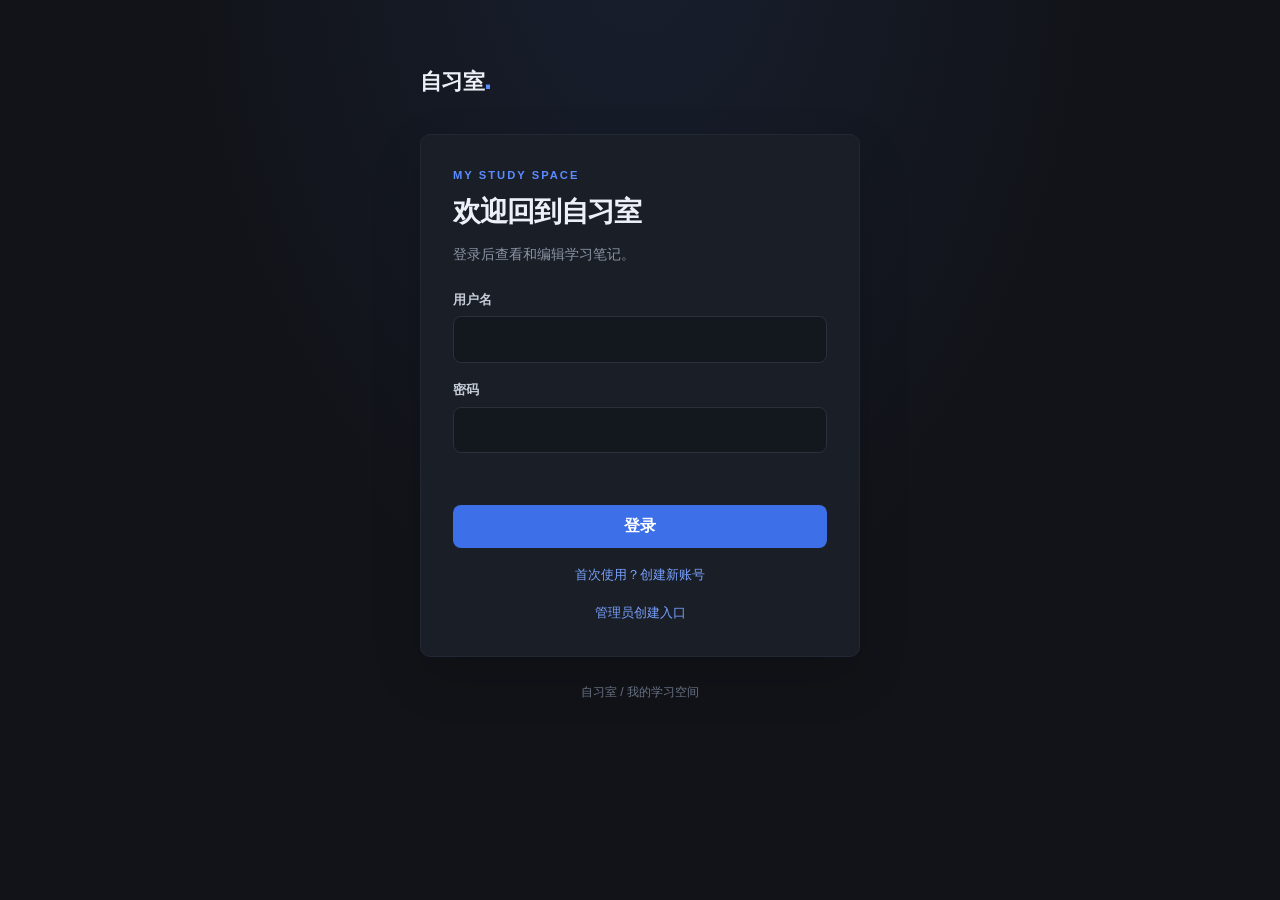
<file: index.html>
<!doctype html>
<html lang="zh-CN">
<head>
  <meta charset="utf-8"><meta name="viewport" content="width=device-width,initial-scale=1">
  <meta name="description" content="登录你的个人学习空间"><meta name="referrer" content="same-origin">
  <meta http-equiv="Content-Security-Policy" content="default-src 'self'; script-src 'self'; style-src 'self'; style-src-elem 'self' 'unsafe-inline'; style-src-attr 'unsafe-inline'; connect-src 'self' https://*.supabase.co; img-src 'self' data:; object-src 'none'; base-uri 'self'; form-action 'self'">
  <title>自习室 · 我的学习空间</title>
  <link rel="icon" href="data:image/svg+xml,%3Csvg xmlns='http://www.w3.org/2000/svg' viewBox='0 0 32 32'%3E%3Crect width='32' height='32' rx='8' fill='%232451e6'/%3E%3Cpath d='M8 8h6l2 2 2-2h6v17h-6l-2 2-2-2H8z' fill='white'/%3E%3C/svg%3E">
  <link rel="stylesheet" href="styles.css"><link rel="stylesheet" href="auth.css"><link rel="stylesheet" href="latex-workbench.css">
</head>
<body class="auth-body">
  <div id="site-view" class="auth-layout"><a class="auth-brand" href="#login">自习室<span>.</span></a><section class="auth-card"><p class="eyebrow">MY STUDY SPACE</p><h1>欢迎回到自习室</h1><p class="auth-intro">正在连接你的学习空间。</p><p id="initial-message" role="status"></p></section></div>
  <template id="home-template">
  <a class="skip-link" href="#main">跳到主要内容</a>
  <header class="topbar">
    <a class="brand" href="#main" aria-label="自习室首页"><span class="brand-icon" aria-hidden="true"><svg viewBox="0 0 24 24"><path d="M3 4h6c2 0 3 1 3 2 0-1 1-2 3-2h6v15h-6c-2 0-3 1-3 2 0-1-1-2-3-2H3z"/><path d="M12 6v15"/></svg></span><span>自习室</span></a>
    <nav aria-label="主导航"><a href="#notes">学习笔记</a></nav>
    <span class="top-label">个人学习主页</span>
  </header>
  <main id="main">
    <div class="page-heading"><div><p class="eyebrow">MY STUDY SPACE</p><h1>我的学习空间<span class="title-dot">.</span></h1></div><span class="heading-label">最近笔记</span></div>
    <div class="workspace">
      <section class="notes-panel panel" id="notes" aria-labelledby="notes-title">
        <div class="section-heading"><div><span class="section-number">01</span><h2 id="notes-title">学习笔记</h2></div><span class="count" id="notes-count">0 篇</span></div>
        <div class="notes-list" id="notes-list"><div class="empty-note"><div class="empty-icon" aria-hidden="true"><svg viewBox="0 0 48 48"><rect x="11" y="7" width="29" height="34" rx="3"/><path d="M17 7v34M7 15h8M7 24h8M7 33h8M23 17h10M23 24h10M23 31h6"/></svg></div><h3>第一篇笔记，从这里开始</h3><p>这里留给你的课堂笔记、解题思路和知识整理。</p><span class="empty-caption">还没有笔记</span></div></div>
        <div class="panel-foot"><span class="small-square" aria-hidden="true"></span><span>学习笔记</span><span class="foot-right">慢慢积累</span></div>
      </section>
    </div>
    <footer><span>自习室 <span class="footer-divider">/</span> 我的学习空间</span><span>一页笔记，一点进步。</span></footer>
  </main>
  
  
</template>
  <script src="mathjax-config.js"></script>
  <script defer src="mathjax/tex-svg-full.js"></script>
  <script type="module" src="app.js"></script>
</body>
</html>
</file>
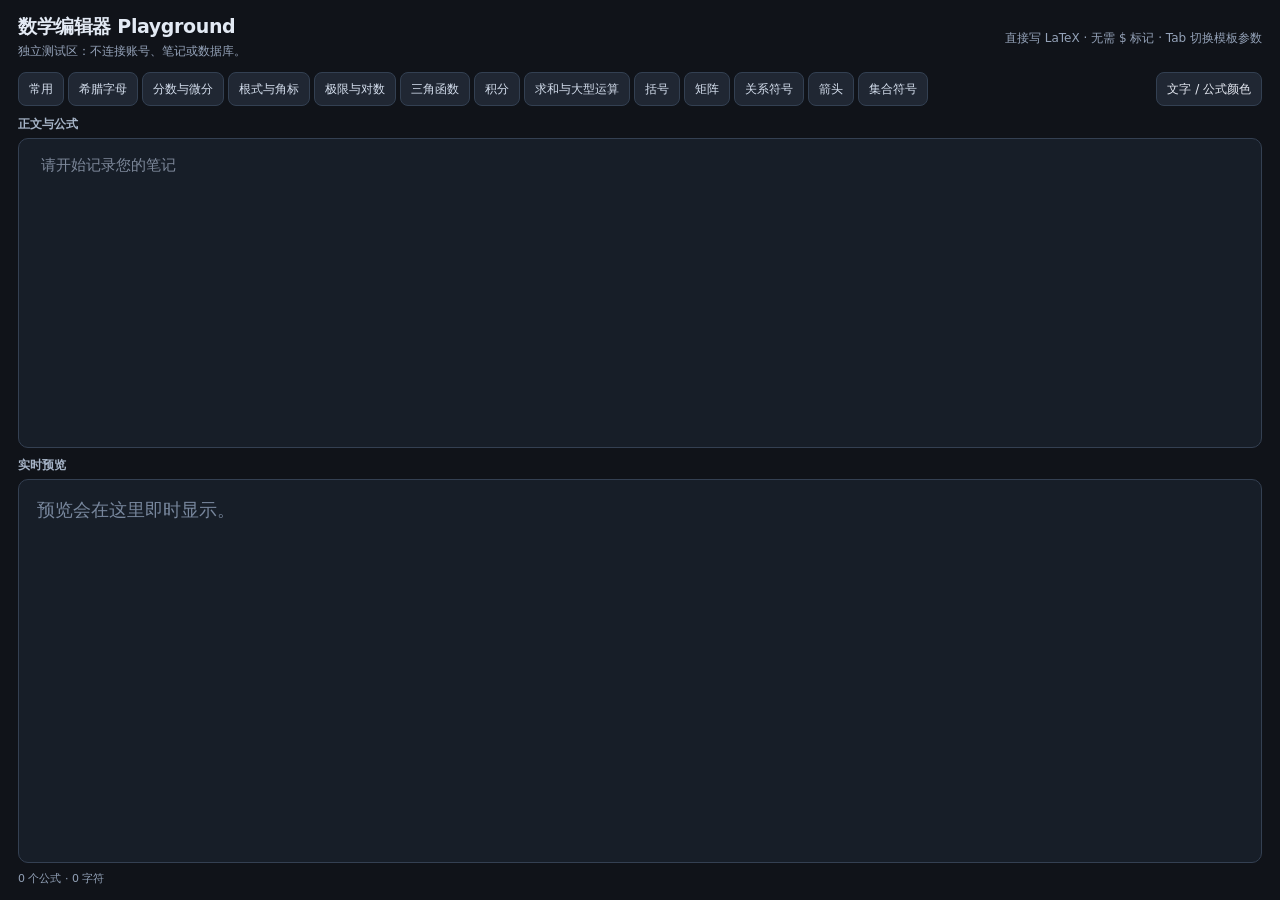
<file: latex-playground.html>
<!doctype html>
<html lang="zh-CN">
<head>
  <meta charset="utf-8">
  <meta name="viewport" content="width=device-width, initial-scale=1">
  <title>LaTeX 编辑器 Playground</title>
  <link rel="stylesheet" href="latex-playground.css">
  <script src="mathjax-config.js"></script>
  <script defer src="mathjax/tex-svg-full.js"></script>
  <script type="module" src="latex-playground.js"></script>
</head>
<body>
  <main class="playground">
    <header class="playground-header">
      <div>
        <h1>数学编辑器 Playground</h1>
        <p>独立测试区：不连接账号、笔记或数据库。</p>
      </div>
      <span class="playground-hint">直接写 LaTeX · 无需 $ 标记 · Tab 切换模板参数</span>
    </header>
    <div id="math-workbench-root"></div>
  </main>
</body>
</html>
</file>
<file: styles.css>
@charset "UTF-8";

:root {
  color-scheme: dark;
  --bg: #111318;
  --bg-raised: #151820;
  --surface: #1a1e26;
  --surface-strong: #202530;
  --surface-soft: #171b22;
  --input: #13171e;
  --text: #edf1f7;
  --text-soft: #c5ccd8;
  --muted: #8b95a6;
  --muted-dim: #687284;
  --line: #2a303c;
  --line-soft: #222833;
  --blue: #5b8cff;
  --blue-hover: #78a2ff;
  --blue-strong: #3d6fe8;
  --danger: #f18491;
  --danger-bg: #2a1b22;
  --color-red: #ff8994;
  --color-orange: #ffb47e;
  --color-yellow: #f5d477;
  --color-green: #92d9a5;
  --color-cyan: #81d9e5;
  --color-blue: #9fbcff;
  --color-purple: #c0a6f6;
  --color-pink: #f3a5cf;
  --color-gray: #a9b1bf;
  --radius: 10px;
  --radius-small: 8px;
  --space-1: .35rem;
  --space-2: .65rem;
  --space-3: .9rem;
  --space-4: 1.25rem;
  --space-5: 1.6rem;
  --space-6: 2.2rem;
  font-family: Inter, "Segoe UI", "Microsoft YaHei", sans-serif;
  font-size: 16px;
}

* { box-sizing: border-box; }
html { scroll-behavior: smooth; scroll-padding-top: 2rem; }
body { margin: 0; background: var(--bg); color: var(--text); line-height: 1.6; }
a { color: inherit; text-decoration: none; }
a:focus-visible, button:focus-visible, input:focus-visible, textarea:focus-visible, select:focus-visible { outline: 2px solid var(--blue); outline-offset: 3px; }
button, input, textarea, select { font: inherit; }
button { color: inherit; }
p { margin: 0; }
h1, h2, h3 { color: var(--text); }
h1 { font-size: clamp(2rem, 3.2vw, 2.8rem); line-height: 1.2; font-weight: 680; letter-spacing: -.04em; margin: 0; }
h2 { margin: 0; font-size: 1.08rem; line-height: 1.3; font-weight: 650; }
h3 { margin: 0 0 .45rem; font-size: 1rem; font-weight: 620; }

.skip-link { position: fixed; left: 1rem; top: -5rem; z-index: 3; padding: .65rem .8rem; border-radius: var(--radius-small); background: var(--blue); color: #fff; }
.skip-link:focus { top: 1rem; }
.topbar { min-height: 72px; display: flex; align-items: center; gap: 3rem; padding: .9rem max(4vw, calc((100vw - 1180px) / 2)); background: rgba(21, 24, 32, .96); border-bottom: 1px solid var(--line-soft); }
.brand { display: inline-flex; align-items: center; gap: .65rem; color: var(--text); font-size: 1.08rem; font-weight: 700; letter-spacing: -.02em; white-space: nowrap; }
.brand::before { content: ""; width: 9px; height: 9px; border-radius: 3px; background: var(--blue); box-shadow: 0 0 0 3px #5b8cff20; }
.brand-icon { display: grid; place-items: center; width: 32px; height: 32px; border-radius: var(--radius-small); background: var(--blue-strong); color: #fff; }
.brand-icon svg { width: 20px; fill: none; stroke: currentColor; stroke-width: 1.6; stroke-linejoin: round; }
nav { display: flex; align-items: center; gap: 1.55rem; font-size: .875rem; }
nav a { padding: .35rem 0; color: var(--muted); transition: color .15s ease; }
nav a:hover { color: var(--text); }
.top-label { margin-left: auto; color: var(--muted); font-size: .8rem; }
.account-menu { display: flex; align-items: center; gap: .85rem; margin-left: auto; color: var(--muted); font-size: .82rem; }

main { width: min(100% - 3rem, 1180px); margin: 0 auto; padding: 3.2rem 0 2rem; }
.content-main { max-width: 1180px; }
.page-heading { display: flex; align-items: flex-end; justify-content: space-between; gap: 1.5rem; margin-bottom: 2rem; }
.eyebrow { margin: 0 0 .65rem; color: var(--blue); font-size: .7rem; font-weight: 700; letter-spacing: .18em; }
.title-dot { margin-left: .1em; color: var(--blue); }
.heading-label { padding-bottom: .2rem; color: var(--muted); font-size: .8rem; letter-spacing: .08em; }
.page-intro { margin-top: .65rem; color: var(--muted); font-size: .9rem; }

.workspace { display: block; }
.panel { overflow: hidden; background: var(--surface); border: 1px solid var(--line-soft); border-radius: var(--radius); scroll-margin-top: 2rem; }
.section-heading { display: flex; align-items: center; justify-content: space-between; gap: 1rem; padding: 1.25rem 1.45rem; border-bottom: 1px solid var(--line-soft); }
.section-heading > div { display: flex; align-items: center; gap: .65rem; }
.section-heading-actions { display: flex; align-items: center; justify-content: flex-end; gap: .65rem; }
.section-number { color: var(--blue); font-family: ui-monospace, SFMono-Regular, Consolas, monospace; font-size: .7rem; font-weight: 650; }
.count { padding: .18rem .5rem; border-radius: 6px; background: var(--surface-strong); color: var(--muted); font-size: .75rem; white-space: nowrap; }
.notes-list { min-height: 300px; }
.empty-note { padding: 3rem 2rem; color: var(--muted); text-align: center; background: repeating-linear-gradient(0deg, transparent, transparent 39px, #ffffff04 40px); }
.empty-note p, .empty-links p { max-width: 34rem; margin: 0 auto; color: var(--muted); font-size: .9rem; line-height: 1.8; }
.empty-icon { display: grid; place-items: center; width: 56px; height: 56px; margin: 0 auto 1rem; border: 1px solid var(--line); border-radius: var(--radius); background: var(--surface-strong); color: var(--blue); }
.empty-icon svg { width: 34px; height: 34px; fill: none; stroke: currentColor; stroke-width: 1.6; stroke-linecap: round; stroke-linejoin: round; }
.empty-caption { display: inline-block; margin-top: 1.2rem; color: var(--muted-dim); font-size: .78rem; }
.panel-foot { display: flex; align-items: center; gap: .5rem; padding: .85rem 1.45rem; border-top: 1px solid var(--line-soft); color: var(--muted); font-size: .78rem; }
.small-square { width: 6px; height: 6px; border-radius: 2px; background: var(--blue); }
.foot-right { margin-left: auto; }
.links-panel { display: flex; flex-direction: column; }
.links-list { flex: 1; }
.empty-links { padding: 2rem 1.45rem; }
.link-icon { display: grid; place-items: center; width: 40px; height: 40px; margin-bottom: 1rem; border-radius: var(--radius-small); background: var(--surface-strong); color: var(--muted); }
.link-icon svg { width: 21px; height: 21px; fill: none; stroke: currentColor; stroke-width: 1.5; stroke-linecap: round; }
.empty-links .empty-caption { margin-top: 1rem; }
.links-bottom { display: flex; justify-content: space-between; margin: 0 1.45rem 1rem; padding-top: .75rem; border-top: 1px dashed var(--line); color: var(--muted); font-size: .78rem; }
.links-bottom > span:last-child { color: var(--muted-dim); font-size: .95rem; }
footer { display: flex; justify-content: space-between; gap: 1rem; margin-top: 3rem; color: var(--muted-dim); font-size: .78rem; }
.footer-divider { padding: 0 .5rem; color: var(--line); }
.note-item, .resource { display: block; padding: 1.2rem 1.45rem; border-bottom: 1px solid var(--line-soft); }
.note-item:hover, .resource:hover { background: #20253066; }
.note-item { cursor: pointer; transition: background .15s ease; }
.note-item:hover { box-shadow: inset 2px 0 var(--blue); }
.note-item p, .resource p { color: var(--muted); font-size: .88rem; }
.note-meta { display: block; margin-top: .55rem; color: var(--muted-dim); font-size: .75rem; }
.resource strong { display: block; font-size: .95rem; }
.resource p { margin-top: .25rem; overflow-wrap: anywhere; }

.welcome-panel { display: grid; grid-template-columns: minmax(0, 1fr) auto auto; align-items: center; gap: 1.5rem; padding: 1.45rem 1.6rem; margin-bottom: 1.25rem; border: 1px solid var(--line-soft); border-radius: var(--radius); background: var(--surface); }
.welcome-copy h2 { margin-bottom: .3rem; font-size: 1.25rem; }
.welcome-copy .eyebrow { margin-bottom: .3rem; }
.welcome-text { color: var(--muted); font-size: .88rem; }
.home-actions { display: flex; flex-wrap: wrap; gap: .5rem; }
.draft-recovery { display: block; margin: 0 0 1rem; padding: .8rem 1rem; border: 1px solid var(--line); border-radius: var(--radius-small); background: var(--surface); color: var(--blue-hover); font-size: .84rem; }
.home-tag-strip { display: flex; flex-wrap: wrap; align-items: center; gap: .5rem; margin-bottom: 1rem; }
.home-tag-strip > span { margin-right: .25rem; color: var(--muted); font-size: .78rem; }
.welcome-stats { display: flex; gap: .55rem; }
.stat-card { min-width: 88px; padding: .7rem .85rem; border: 1px solid var(--line-soft); border-radius: var(--radius-small); background: var(--surface-soft); }
.stat-card strong, .stat-card span { display: block; }
.stat-card strong { color: var(--text); font-size: 1.25rem; line-height: 1.2; }
.stat-card span { margin-top: .2rem; color: var(--muted); font-size: .72rem; }

.primary-link, .secondary-link { display: inline-flex; align-items: center; justify-content: center; min-height: 40px; padding: .55rem .9rem; border-radius: var(--radius-small); font-size: .84rem; font-weight: 620; white-space: nowrap; transition: background .15s ease, border-color .15s ease, color .15s ease; }
.primary-link { background: var(--blue-strong); color: #fff; }
.primary-link:hover { background: var(--blue); }
.secondary-link { border: 1px solid var(--line); background: var(--surface-strong); color: var(--text-soft); }
.secondary-link:hover { border-color: #3b4657; background: #28303d; color: var(--text); }
.new-note-button { cursor: pointer; }

.editor-grid { display: block; }
.library-grid { display: grid; grid-template-columns: 1fr; gap: 1.25rem; margin-top: 1.25rem; }
.content-form { padding: 1.45rem 1.6rem 1.6rem; }
.content-form label, .account-create label, .auth-card label { display: block; margin: 1rem 0 .4rem; color: var(--text-soft); font-size: .82rem; font-weight: 620; }
.content-form label:first-child { margin-top: 0; }
.content-form input, .content-form textarea, .content-form select, .account-create input, .auth-card input { width: 100%; min-height: 42px; padding: .6rem .72rem; border: 1px solid var(--line); border-radius: var(--radius-small); background: var(--input); color: var(--text); resize: vertical; transition: border-color .15s ease, box-shadow .15s ease, background .15s ease; }
.content-form input::placeholder, .content-form textarea::placeholder, .account-create input::placeholder, .auth-card input::placeholder { color: var(--muted-dim); }
.content-form input:focus, .content-form textarea:focus, .content-form select:focus, .account-create input:focus, .auth-card input:focus { border-color: var(--blue); outline: none; box-shadow: 0 0 0 3px #5b8cff1a; background: #151a23; }
.content-form select { appearance: none; padding-right: 2.2rem; background-image: linear-gradient(45deg, transparent 50%, var(--muted) 50%), linear-gradient(135deg, var(--muted) 50%, transparent 50%); background-position: calc(100% - 15px) 18px, calc(100% - 10px) 18px; background-size: 5px 5px, 5px 5px; background-repeat: no-repeat; }
.content-form select option { background: var(--surface); color: var(--text); }
.form-split { display: grid; grid-template-columns: .8fr 1.2fr; gap: 1rem; }
.form-status { min-height: 1.25rem; margin: .7rem 0; color: var(--blue-hover); font-size: .8rem; }
.note-editor-form > .auth-submit { width: auto; min-width: 116px; margin-left: auto; }
.manage-list { list-style: none; padding: 0; margin: 0; }
.manage-row { display: flex; align-items: center; justify-content: space-between; gap: 1rem; padding: .95rem 1.45rem; border-bottom: 1px solid var(--line-soft); }
.manage-row:last-child { border-bottom: 0; }
.manage-row strong { display: block; color: var(--text); font-size: .9rem; }
.manage-row p { margin-top: .2rem; color: var(--muted); font-size: .78rem; overflow-wrap: anywhere; }
.manage-actions { display: flex; align-items: center; gap: .4rem; }
.manage-empty { padding: 1.5rem; color: var(--muted); font-size: .84rem; }
.danger-button { padding: .35rem .6rem; border: 1px solid #61323d; border-radius: 7px; background: var(--danger-bg); color: var(--danger); font-size: .78rem; cursor: pointer; }
.danger-button:hover { background: #38202a; }
.danger-button:disabled { opacity: .5; cursor: wait; }

.form-split > div { min-width: 0; }
.content-form input[type="date"] { color-scheme: dark; min-width: 0; }
.tag-picker { margin-top: 1rem; min-width: 0; }
.tag-chips { display: flex; flex-wrap: wrap; gap: .4rem; margin-bottom: .5rem; }
.tag-chip { border: 1px solid var(--line); border-radius: var(--radius-small); padding: .25rem .55rem; background: var(--surface-strong); color: var(--text-soft); font-size: .8rem; max-width: 100%; overflow-wrap: anywhere; cursor: pointer; }
.tag-chip:hover { color: var(--text); background: var(--bg-raised); }
.tag-search-row { display: flex; gap: .5rem; }
.tag-search-row input { flex: 1; min-width: 0; }
.tag-search-row button { flex-shrink: 0; cursor: pointer; }
.tag-options { max-height: 200px; overflow-y: auto; padding: .35rem; margin-top: .4rem; border: 1px solid var(--line); border-radius: var(--radius-small); background: var(--surface-strong); }
.tag-options button { display: block; width: 100%; text-align: left; padding: .5rem .6rem; border: 0; border-radius: 6px; background: transparent; color: var(--text-soft); cursor: pointer; overflow-wrap: anywhere; }
.tag-options button:hover, .tag-options button:focus-visible { background: var(--surface); color: var(--blue-hover); }
.tag-options p { color: var(--muted); padding: .5rem; font-size: .85rem; }
.note-filters { display: flex; flex-wrap: wrap; gap: .8rem; padding: 1rem 1.4rem; border-bottom: 1px solid var(--line-soft); }
.note-filters label { display: grid; gap: .3rem; color: var(--muted); font-size: .75rem; }
.note-filters select { min-width: 150px; min-height: 36px; padding: .35rem .6rem; border: 1px solid var(--line); border-radius: var(--radius-small); background: var(--input); color: var(--text); }
.note-management-link { display: block; min-width: 0; flex: 1; color: inherit; }
.note-management-link:hover strong { color: var(--blue-hover); }
.note-list-meta { display: flex; flex-wrap: wrap; align-items: center; gap: .35rem; margin-top: .55rem; }
.tag-chip-static { display: inline-flex; width: fit-content; margin: 0; cursor: default; }
.status-badge { display: inline-flex; align-items: center; min-height: 23px; padding: .12rem .45rem; border: 1px solid var(--line); border-radius: 6px; color: var(--muted); font-size: .7rem; }
.draft-badge { border-color: #5c4b2c; background: #272319; color: #d6b76f; }
.editor-actions { display: flex; justify-content: flex-end; gap: .6rem; margin-top: .8rem; }
.editor-actions button { min-height: 40px; cursor: pointer; }
.note-editor-form #note-workbench-root { height: 650px; min-height: 0; min-width: 0; }
.note-settings { margin-top: .8rem; border: 1px solid var(--line); border-radius: var(--radius-small); background: var(--surface-soft); }
.note-settings > summary { padding: .5rem .7rem; color: var(--text-soft); font-size: .8rem; cursor: pointer; }
.settings-body { padding: .2rem .8rem 1rem; }
.editor-footer { display: flex; align-items: center; justify-content: space-between; gap: .75rem; }
.editor-footer .form-status, .editor-footer .editor-actions { margin: 0; }
.link-quick-entry { margin-top: 1rem; padding-top: .9rem; border-top: 1px solid var(--line-soft); }
.link-quick-entry summary { color: var(--blue-hover); font-weight: 620; cursor: pointer; }
.link-quick-form { display: grid; grid-template-columns: 1fr 1.35fr 1.3fr auto; align-items: end; gap: .7rem; margin-top: .9rem; }
.link-quick-form .form-status { grid-column: 1 / -1; margin: 0; }

.plaza-list { display: grid; grid-template-columns: repeat(auto-fit, minmax(300px, 1fr)); gap: 1rem; }
.plaza-card { display: block; min-height: 190px; padding: 1.25rem 1.4rem; border: 1px solid var(--line); border-radius: 12px; background: var(--surface); transition: background .15s ease, border-color .15s ease; }
.plaza-card:hover { border-color: #46536a; background: var(--surface-strong); }
.plaza-card h2 { margin-bottom: .5rem; }
.plaza-card p { min-height: 3.1em; overflow: hidden; color: var(--muted); font-size: .86rem; line-height: 1.65; }
.plaza-tags { display: flex; flex-wrap: wrap; gap: .4rem; margin-top: .7rem; }
.private-overview { display: grid; grid-template-columns: repeat(4,minmax(0,1fr)); gap: .75rem; margin-bottom: 1rem; }
.private-stat { padding: 1.2rem; }
.private-stat strong { display: block; font-size: 1.65rem; }
.private-stat span { color: var(--muted); font-size: .82rem; }
.private-tags { padding: 1.25rem; margin-bottom: 1rem; }
.private-tag-links { display: flex; flex-wrap: wrap; gap: .5rem; margin-top: .9rem; }

@media (min-width: 900px) and (min-height: 600px) {
  .editor-main { height: calc(100dvh - 72px); min-height: 0; display: grid; grid-template-rows: auto minmax(0, 1fr); gap: .45rem; padding: .7rem 0; overflow: hidden; }
  .editor-main .page-heading { align-items: center; margin: 0; }
  .editor-main .page-heading h1 { font-size: 1.25rem; }
  .editor-main .page-heading .eyebrow, .editor-main .page-intro { display: none; }
  .editor-panel { min-height: 0; overflow: visible; }
  .note-editor-form { height: 100%; min-height: 0; display: grid; grid-template-rows: auto auto minmax(0, 1fr) auto; gap: .3rem; padding: .6rem .9rem; }
  .note-editor-form > label { margin: 0; }
  .note-editor-form #note-title { min-height: 38px; height: 38px; }
  .note-editor-form #note-workbench-root { height: 100%; min-height: 0; }
  .note-editor-form .note-settings { position: relative; margin: 0; width: fit-content; min-width: 130px; }
  .note-editor-form .settings-body { position: absolute; z-index: 8; bottom: calc(100% + .4rem); left: 0; width: min(440px, 70vw); max-height: min(50dvh, 420px); overflow-y: auto; border: 1px solid var(--line); border-radius: var(--radius-small); background: var(--surface); box-shadow: 0 12px 28px #0005; }
  .note-editor-form .editor-footer .form-status { min-width: 0; overflow: hidden; text-overflow: ellipsis; white-space: nowrap; }
  .note-editor-form .editor-footer .form-status { flex: 1; }
}
.note-reader { max-width: 900px; margin: 0 auto; padding: 2rem; }
.note-reader h1 { margin: .25rem 0 .5rem; }
.note-reader-body { min-height: 180px; overflow-x: auto; margin: 1.8rem 0; color: var(--text); font-size: 19px; line-height: 1.95; }
.note-reader-body .math-display { margin: .7em 0; }

@media (max-width: 1380px) { main { width: min(100% - 2.5rem, 1180px); } }
@media (max-width: 900px) {
  .welcome-panel { grid-template-columns: 1fr auto; }
  .welcome-panel .primary-link { grid-column: 1 / -1; justify-self: start; }
  .form-split { grid-template-columns: 1fr; }
  .link-quick-form { grid-template-columns: 1fr 1fr; }
}
@media (max-width: 760px) {
  .private-overview { grid-template-columns: repeat(2,minmax(0,1fr)); }
  .plaza-list { grid-template-columns: 1fr; }
  .topbar { flex-wrap: wrap; gap: 1rem 1.4rem; min-height: 68px; }
  .top-label { display: none; }
  nav { margin-left: auto; gap: 1rem; overflow-x: auto; }
  .account-menu { flex-basis: 100%; justify-content: flex-end; }
  main { width: min(100% - 1.5rem, 620px); padding-top: 2.1rem; }
  .page-heading { align-items: flex-start; margin-bottom: 1.45rem; }
  .page-heading .secondary-link { display: none; }
  .heading-label { display: none; }
  .welcome-panel { grid-template-columns: 1fr; padding: 1.25rem; }
  .welcome-panel .primary-link { grid-column: auto; justify-self: start; }
  .welcome-stats { width: 100%; }
  .stat-card { flex: 1; min-width: 0; }
  .section-heading { align-items: flex-start; flex-wrap: wrap; padding: 1.1rem 1.15rem; }
  .section-heading-actions { margin-left: auto; }
  .content-form { padding: 1.2rem 1.15rem 1.35rem; }
  .note-editor-form #note-workbench-root { min-width: 0; }
  .note-filters { display: grid; grid-template-columns: 1fr; padding: 1rem 1.15rem; }
  .note-filters select { width: 100%; }
  .editor-actions { flex-direction: column-reverse; }
  .editor-actions button { width: 100%; }
  .editor-footer { align-items: stretch; flex-direction: column; }
  .tag-search-row { flex-direction: column; }
  .tag-search-row button { width: 100%; }
  .link-quick-form { grid-template-columns: 1fr; }
  .note-item, .resource, .manage-row { padding-right: 1.15rem; padding-left: 1.15rem; }
  .manage-row { align-items: flex-start; flex-direction: column; }
  .manage-actions { align-self: flex-end; }
  .note-reader { padding: 1.35rem; }
  .note-editor-form > .auth-submit { width: 100%; }
  footer { flex-wrap: wrap; margin-top: 2rem; }
}
@media (max-width: 480px) {
  .section-heading-actions { width: 100%; justify-content: space-between; }
  .new-note-button { flex: 1; }
}
@media (max-width: 380px) { nav { gap: .75rem; font-size: .8rem; } .brand { font-size: 1rem; } }
@media (prefers-reduced-motion: reduce) { html { scroll-behavior: auto; } *, *::before, *::after { transition-duration: .01ms !important; } }
</file>
<file: auth.css>
.auth-body { min-height: 100vh; background: radial-gradient(ellipse at 50% -10%, #26365b55 0, transparent 52%), var(--bg); }
.auth-layout { width: min(calc(100% - 2rem), 440px); margin: 0 auto; padding: 3.5rem 0; }
.auth-brand { display: block; margin-bottom: 2rem; color: var(--text); font-size: 1.35rem; font-weight: 720; letter-spacing: -.03em; }
.auth-brand span { color: var(--blue); font-size: 1.8rem; }
.auth-card { padding: 2rem; border: 1px solid var(--line-soft); border-radius: var(--radius); background: var(--surface); box-shadow: 0 20px 50px #00000025; }
.auth-card h1 { font-size: 1.75rem; }
.auth-intro { margin: .85rem 0 1.5rem; color: var(--muted); font-size: .88rem; }
.auth-message { min-height: 1.4rem; margin: .9rem 0; color: var(--danger); font-size: .82rem; overflow-wrap: anywhere; }
.field-hint { margin: .45rem 0; color: var(--muted-dim); font-size: .76rem; }
.auth-submit { display: block; width: 100%; min-height: 42px; padding: .55rem 1rem; border: 0; border-radius: var(--radius-small); background: var(--blue-strong); color: #fff; font: inherit; font-weight: 620; cursor: pointer; transition: background .15s ease, opacity .15s ease; }
.auth-submit:hover { background: var(--blue); }
.auth-submit:disabled { opacity: .55; cursor: wait; }
.auth-help { display: block; margin: 1.1rem 0 0; color: var(--blue-hover); font-size: .8rem; text-align: center; }
.auth-footer { margin-top: 1.6rem; color: var(--muted-dim); font-size: .76rem; text-align: center; }
#logout-button { min-height: 32px; padding: .3rem .6rem; border: 1px solid var(--line); border-radius: 7px; background: var(--surface-strong); color: var(--text-soft); cursor: pointer; }
#logout-button:hover { background: #29313e; color: var(--text); }
.accounts-main { max-width: 1040px; }
.accounts-grid { display: grid; grid-template-columns: 1fr 1.1fr; gap: 1.25rem; }
.account-create { padding: 1.6rem; }
.account-list { max-height: 420px; overflow: auto; list-style: none; padding: 0; margin: 0; }
.account-list li { display: flex; align-items: center; justify-content: space-between; gap: 1rem; padding: .95rem 1.4rem; border-bottom: 1px solid var(--line-soft); }
.account-list strong { color: var(--text); font-size: .88rem; overflow-wrap: anywhere; }
.account-list span { color: var(--muted); font-size: .76rem; white-space: nowrap; }
.account-explainer { padding: 1.25rem 1.4rem; color: var(--muted); font-size: .8rem; }
@media (max-width: 760px) { .auth-layout { padding-top: 2rem; } .auth-card { padding: 1.35rem; } .accounts-grid { grid-template-columns: 1fr; } .account-create { padding: 1.25rem; } }
</file>
<file: latex-workbench.css>
:root{--note-editor-font:"Microsoft YaHei","Segoe UI","PingFang SC","Noto Sans CJK SC",sans-serif;--note-editor-placeholder:#7d889a}
.math-workbench{height:100%;min-height:0;display:grid;grid-template-rows:auto minmax(0,1fr) auto;gap:8px}
.math-toolbar{position:relative;display:flex;align-items:center;gap:8px;min-height:38px;min-width:0}
.math-categories{display:flex;gap:4px;overflow-x:auto;min-width:0;flex:1;scrollbar-width:thin}
.math-toolbar button{height:34px;flex:none;padding:0 10px;border-radius:8px;border:1px solid #334052;background:#202733;color:#d4deed;white-space:nowrap;cursor:pointer;font-size:12px}
.math-toolbar button:hover{background:#2b3544}
.math-toolbar button[aria-expanded="true"]{background:#2c4160;border-color:#607fae;color:#f5f9ff}
.math-color-trigger{color:#e6eaf3!important}
.math-tool-panel{position:absolute;top:calc(100% + 4px);left:0;right:0;z-index:20;display:flex;align-items:center;gap:5px;flex-wrap:wrap;min-height:45px;max-height:min(200px,45dvh);overflow:auto;padding:8px;border:1px solid #40516b;border-radius:10px;background:#1b2330;box-shadow:0 12px 28px #0008}
.math-tool-panel[hidden]{display:none}
.math-panel-title{font-size:12px;color:#91a2b8;padding:0 7px;white-space:nowrap}
.math-tool-panel .math-symbol{height:32px}
.math-tool-panel .math-color-choice{border-left:3px solid var(--choice-color,#c8d2e0)}
.math-work-area{min-height:0;display:grid;grid-template-rows:minmax(0,45fr) minmax(0,55fr);gap:9px}
.math-edit-section,.math-preview-section{min-height:0;display:flex;flex-direction:column}
.math-pane-heading{flex:none;font-size:12px;font-weight:600;color:#a7b5c8;margin:0 0 5px}
.math-source-host,.math-preview-host{min-height:0;flex:1;overflow:auto;border:1px solid #344052;border-radius:10px;background:#171e28}
.math-source-host:focus-within{border-color:#658dc9;box-shadow:0 0 0 1px #45689c55}
.math-source-host .cm-editor{height:100%;min-height:0}
.math-source-host .cm-scroller{min-height:0;height:100%;overflow-y:auto}
.math-preview-host{padding:15px 18px;color:#dde6f3;font-size:18px;line-height:1.7;overflow-y:auto;overflow-x:auto}
.note-line{margin:0;min-height:1.7em;line-height:1.7;white-space:normal;overflow-wrap:anywhere}
.math-preview-host > .note-line{text-align:center}
.note-text{white-space:pre-wrap}
.math-node{cursor:pointer;color:inherit;white-space:normal}
.math-inline{display:inline;vertical-align:baseline}
.math-display{display:block;text-align:center;overflow-x:auto;margin:.55em 0}
.math-display mjx-container{display:block}
.math-selected,.math-node:focus-visible{outline:1px solid #82aef0;outline-offset:2px;border-radius:3px}
.math-error{font-size:13px;color:#ff9b9b}
.note-placeholder{margin:0;color:#78879d}
.math-status{min-height:17px;color:#93a2b8;font-size:11px}
@media(max-width:700px){.playground{height:auto;min-height:100dvh;padding:10px}.playground-header{display:block}.playground-hint{display:none}#math-workbench-root{min-height:0}.math-workbench{height:auto;grid-template-rows:auto auto auto}.math-work-area{grid-template-rows:260px 320px}.math-toolbar{align-items:flex-start}.math-color-trigger{max-width:82px;white-space:normal!important;height:auto!important;min-height:34px}.math-preview-host{font-size:17px;padding:12px}}
</file>
<file: latex-playground.css>
@import url('latex-workbench.css');
:root{color-scheme:dark;font-family:Inter,ui-sans-serif,system-ui,-apple-system,"Segoe UI",sans-serif;background:#101319;color:#e3eaf4}
*{box-sizing:border-box}
body{margin:0}
button{font:inherit}
.playground{height:100dvh;max-width:1600px;margin:auto;padding:12px 18px;display:flex;flex-direction:column;min-height:0}
.playground-header{display:flex;align-items:center;justify-content:space-between;gap:18px;min-height:50px;margin-bottom:8px}
.playground-header h1{font-size:19px;font-weight:650;letter-spacing:-.02em;margin:0}
.playground-header p,.playground-hint{font-size:12px;color:#94a2b8;margin:3px 0 0}
#math-workbench-root{flex:1;min-height:0}
</file>
